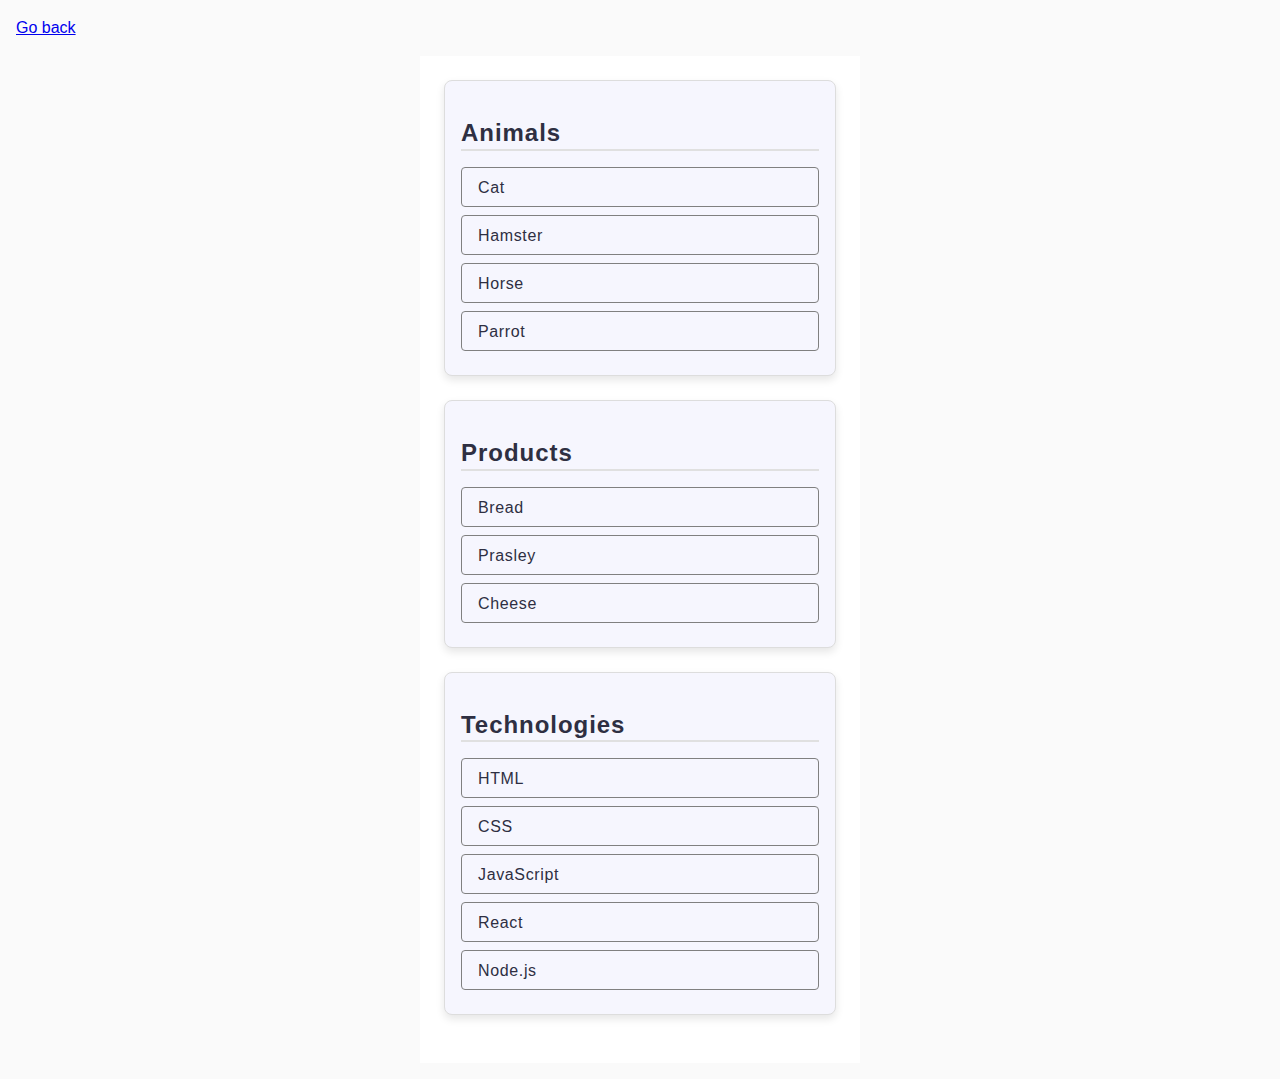
<file: task-1.html>
<!DOCTYPE html>
<html lang="en">
  <head>
    <meta charset="UTF-8" />
    <meta http-equiv="X-UA-Compatible" content="IE=edge" />
    <meta name="viewport" content="width=device-width, initial-scale=1.0" />
    <title>Task 1</title>
    <link rel="stylesheet" href="./css/common.css" />
  </head>
  <body>
    <p><a href="./index.html">Go back</a></p>

    <ul id="categories">
      <li class="item">
        <h2>Animals</h2>

        <ul>
          <li>Cat</li>
          <li>Hamster</li>
          <li>Horse</li>
          <li>Parrot</li>
        </ul>
      </li>
      <li class="item">
        <h2>Products</h2>

        <ul>
          <li>Bread</li>
          <li>Prasley</li>
          <li>Cheese</li>
        </ul>
      </li>
      <li class="item">
        <h2>Technologies</h2>

        <ul>
          <li>HTML</li>
          <li>CSS</li>
          <li>JavaScript</li>
          <li>React</li>
          <li>Node.js</li>
        </ul>
      </li>
    </ul>

    <script src="./js/task-1.js" type="module"></script>
  </body>
</html>
</file>
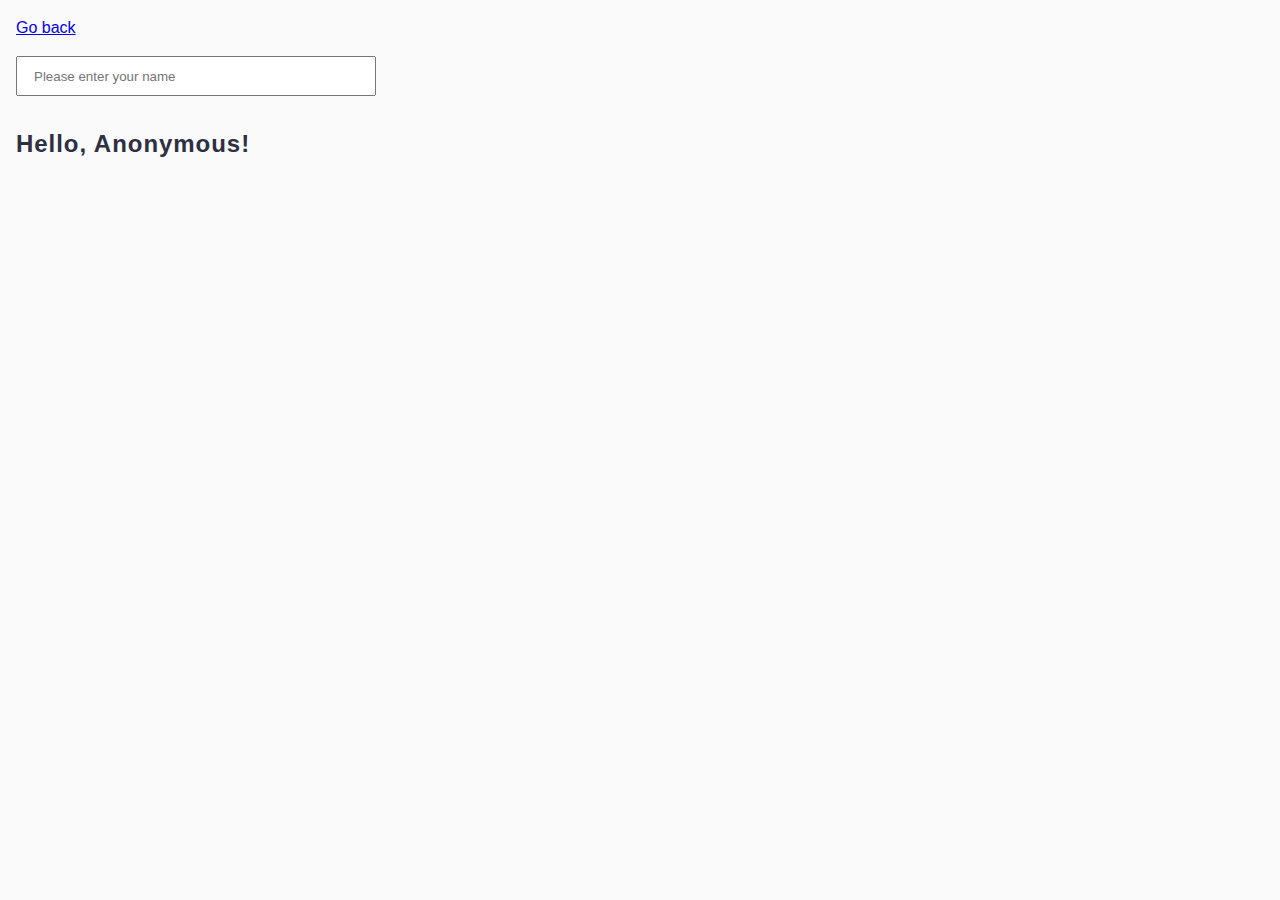
<file: task-3.html>
<!DOCTYPE html>
<html lang="en">
  <head>
    <meta charset="UTF-8" />
    <meta http-equiv="X-UA-Compatible" content="IE=edge" />
    <meta name="viewport" content="width=device-width, initial-scale=1.0" />
    <title>Task 3</title>
    <link rel="stylesheet" href="./css/common.css" />
  </head>
  <body>
    <p><a href="./index.html">Go back</a></p>

    <input
      class="name-input"
      type="text"
      id="name-input"
      placeholder="Please enter your name"
    />
    <h1 class="input-name-title">
      Hello, <span class="output-name" id="name-output">Anonymous</span>!
    </h1>

    <script src="./js/task-3.js" type="module"></script>
  </body>
</html>
</file>
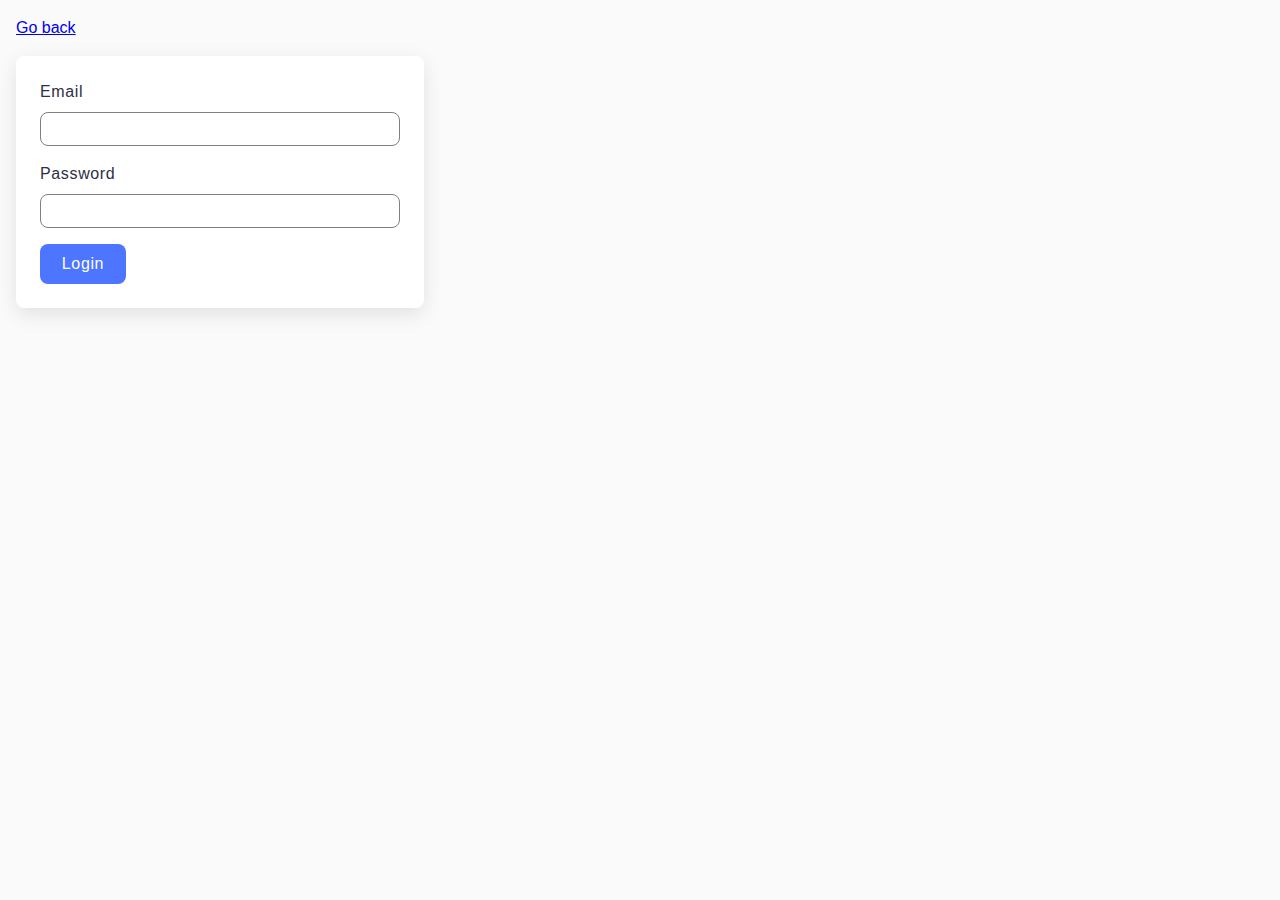
<file: task-4.html>
<!DOCTYPE html>
<html lang="en">
  <head>
    <meta charset="UTF-8" />
    <meta http-equiv="X-UA-Compatible" content="IE=edge" />
    <meta name="viewport" content="width=device-width, initial-scale=1.0" />
    <title>Task 4</title>
    <link rel="stylesheet" href="./css/common.css" />
  </head>
  <body>
    <p><a href="./index.html">Go back</a></p>

    <form class="login-form">
      <label class="form-label">
        Email
        <input class="form-input" type="email" name="email" />
      </label>
      <label class="form-label">
        Password
        <input class="form-input" type="password" name="password" />
      </label>
      <button class="form-btn" type="submit">Login</button>
    </form>

    <script src="./js/task-4.js" type="module"></script>
  </body>
</html>
</file>
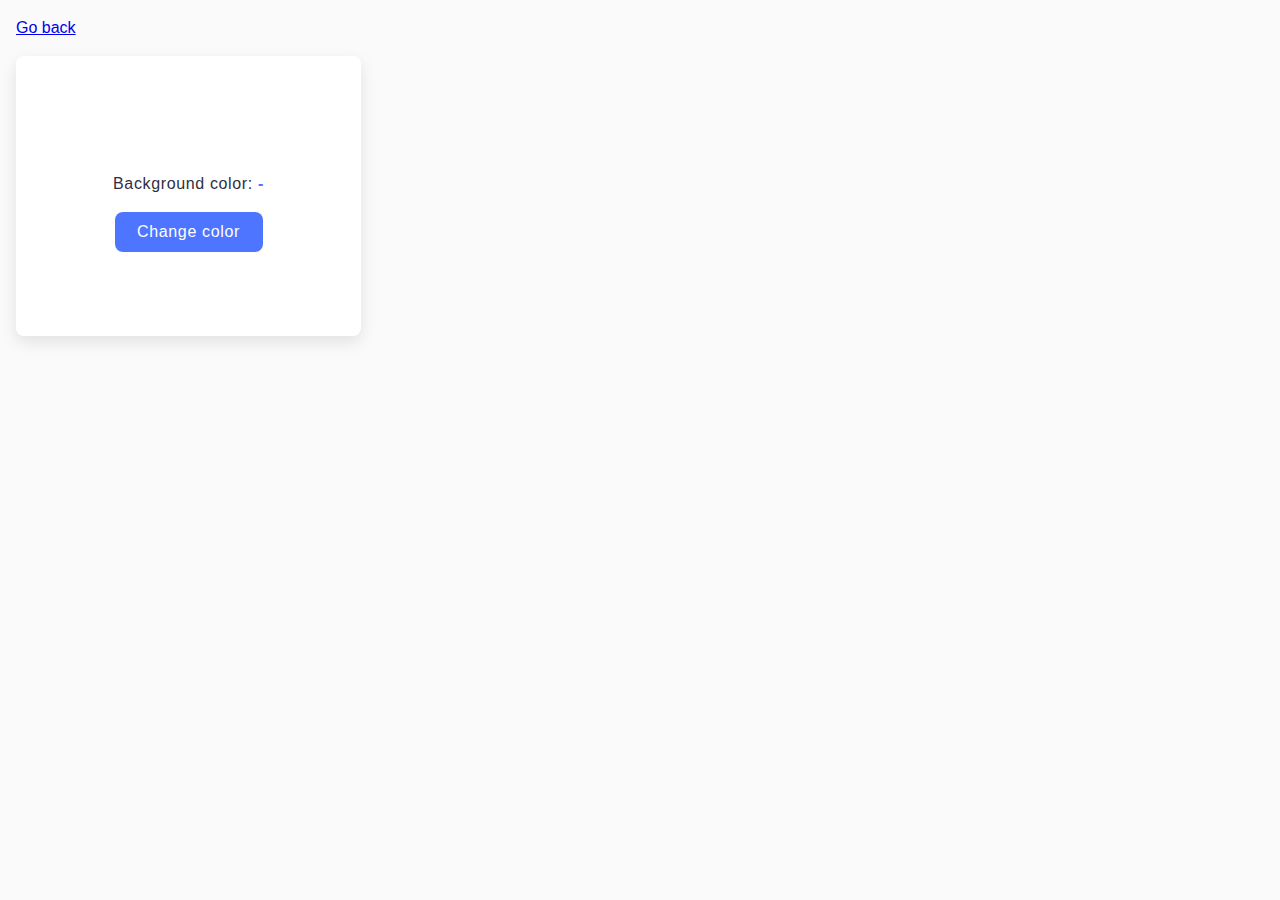
<file: task-5.html>
<!DOCTYPE html>
<html lang="en">
  <head>
    <meta charset="UTF-8" />
    <meta http-equiv="X-UA-Compatible" content="IE=edge" />
    <meta name="viewport" content="width=device-width, initial-scale=1.0" />
    <title>Task 5</title>
    <link rel="stylesheet" href="./css/common.css" />
  </head>
  <body>
    <p><a href="./index.html">Go back</a></p>

    <div class="widget">
      <p>Background color: <span class="color">-</span></p>
      <button type="button" class="change-color">Change color</button>
    </div>

    <script src="./js/task-5.js" type="module"></script>
  </body>
</html>
</file>
<file: css/common.css>
* {
  box-sizing: border-box;
}

body {
  margin: 16px;
  font-family: -apple-system, BlinkMacSystemFont, "Segoe UI", Roboto, Oxygen,
    Ubuntu, Cantarell, "Open Sans", "Helvetica Neue", sans-serif;
  -webkit-font-smoothing: antialiased;
  -moz-osx-font-smoothing: grayscale;
  background-color: #fafafa;
  color: #212121;
  line-height: 1.5;
}

/* Category */

#categories {
  max-width: 440px;
  margin: 0 auto;
  padding: 24px;
  background-color: #fff;
  list-style-type: none;
}

.item {
  width: 392px;
  border: 1px solid #ddd;
  border-radius: 8px;
  padding: 16px;
  margin-bottom: 24px;
  background: #f6f6fe;
  box-shadow: 0 4px 8px rgba(0, 0, 0, 0.1);
  transition: transform 0.2s ease;
}
.item:not(:last-child) {
  margin-bottom: 24px;
}

.item:hover {
  transform: translateY(-5px);
}

.item h2 {
  border-bottom: 2px solid #e0e0e0;
  margin-bottom: 16px;
  font-weight: 600;
  font-size: 24px;
  line-height: 133%;
  letter-spacing: 0.04em;
  color: #2e2f42;
}

.item ul {
  list-style: none;
  padding: 0;
  margin: 0;
}

.item li {
  margin-bottom: 8px;
  font-weight: 400;
  font-size: 16px;
  line-height: 150%;
  letter-spacing: 0.04em;
  color: #2e2f42;
  border: 1px solid #808080;
  border-radius: 4px;
  height: 40px;
  padding: 8px 16px;
}

/* Gallery */

.gallery {
  display: flex;
  flex-wrap: wrap;
  gap: 16px;
  padding: 0;
  margin: 0 auto;
  list-style: none;
  justify-content: center;
  max-width: 1120px;
}

.gallery-item img {
  height: auto;
  width: 360px;
  display: block;
  border-radius: 8px;
  box-shadow: 0 4px 10px rgba(0, 0, 0, 0.2);
}

.gallery-item {
  border-radius: 8px;
  overflow: hidden;
  box-shadow: 0 4px 8px rgba(0, 0, 0, 0.1);
  transition: transform 0.5s ease;
}

.gallery-item:hover {
  transform: scale(1.05);
}

/* Input name */
.name-input {
  width: 360px;
  height: 40px;
  margin-bottom: 16px;
  padding: 8px 16px;
}
.name-input:hover,
.name-input.focus {
  border: 2px solid #4e75ff;
  outline: none;
  background-color: #f0f4ff;
  transition: border 0.2s ease, background-color 0.2s ease;
}
.input-name-title {
  font-weight: 600;
  font-size: 24px;
  line-height: 133%;
  letter-spacing: 0.04em;
  color: #2e2f42;
}
.output-name {
  letter-spacing: 0.04em;
  color: #2e2f42;
}

/* Form task 4 */

.login-form {
  background: #fff;
  padding: 24px;
  border-radius: 8px;
  box-shadow: 0 6px 20px rgba(0, 0, 0, 0.1);
  width: 408px;
  display: flex;
  flex-direction: column;
  gap: 16px;
}

.form-label {
  display: flex;
  flex-direction: column;
  font-weight: 400;
  color: #2e2f42;
  font-size: 16px;
  letter-spacing: 0.04em;
}

.form-input {
  margin-top: 8px;
  padding: 8px 16px;
  border: 1px solid #808080;
  border-radius: 8px;
  font-size: 14px;
  transition: border-color 0.2s ease, background-color 0.2s ease;
}

.form-input:focus {
  border-color: #4e75ff;
  outline: none;
  background-color: #f8faff;
}

.form-btn {
  padding: 8px 16px;
  background-color: #4e75ff;
  color: #fff;
  border: none;
  border-radius: 8px;
  font-size: 16px;
  font-weight: 500;
  cursor: pointer;
  transition: background-color 0.2s ease;
  width: 86px;
  height: 40px;
  letter-spacing: 0.04em;
}

.form-btn:hover {
  background-color: #3b5fe3;
}

/* Widget task 5 */
.widget {
  background-color: #ffffff;
  padding: 100px 88px;
  border-radius: 8px;
  box-shadow: 0 6px 16px rgba(0, 0, 0, 0.1);
  text-align: center;
  width: 345px;
  height: 280px;
}

.widget p {
  font-size: 16px;
  font-weight: 400;
  letter-spacing: 0.04em;
  color: #2e2f42;
  margin-bottom: 16px;
}

.color {
  font-weight: bold;
  color: #4e75ff;
}

.change-color {
  padding: 8px 16px;
  background-color: #4e75ff;
  color: #fff;
  font-size: 16px;
  font-weight: 500;
  letter-spacing: 0.04em;
  border: none;
  border-radius: 8px;
  cursor: pointer;
  transition: background-color 0.2s ease;
  width: 148px;
  height: 40px;
}

.change-color:hover,
.change-color:focus {
  background-color: #3b5fe3;
}
</file>
